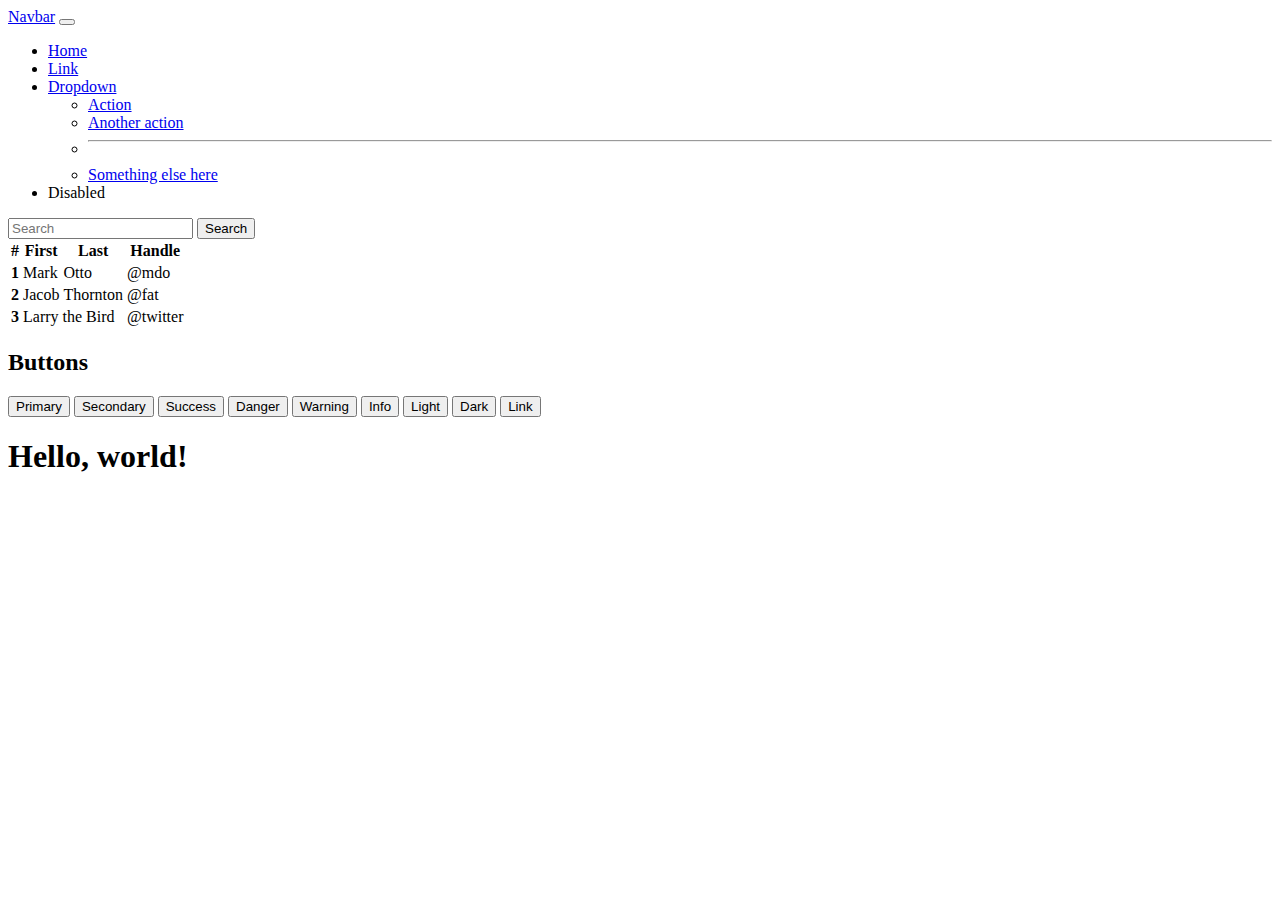
<file: index.html>
<!doctype html>
<html lang="en">
  <head>
    <!-- Required meta tags -->
    <meta charset="utf-8">
    <meta name="viewport" content="width=device-width, initial-scale=1">

    <!-- Bootstrap CSS -->
    <link href="https://cdn.jsdelivr.net/npm/bootstrap@5.1.3/dist/css/bootstrap.min.css" rel="stylesheet" integrity="sha384-1BmE4kWBq78iYhFldvKuhfTAU6auU8tT94WrHftjDbrCEXSU1oBoqyl2QvZ6jIW3" crossorigin="anonymous">

    <title>Hello, world!</title>
  </head>
  <body>
<!-- nav-bar -->
<nav class="navbar navbar-expand-lg navbar-light bg-light">
    <div class="container-fluid">
      <a class="navbar-brand" href="#">Navbar</a>
      <button class="navbar-toggler" type="button" data-bs-toggle="collapse" data-bs-target="#navbarSupportedContent" aria-controls="navbarSupportedContent" aria-expanded="false" aria-label="Toggle navigation">
        <span class="navbar-toggler-icon"></span>
      </button>
      <div class="collapse navbar-collapse" id="navbarSupportedContent">
        <ul class="navbar-nav me-auto mb-2 mb-lg-0">
          <li class="nav-item">
            <a class="nav-link active" aria-current="page" href="#">Home</a>
          </li>
          <li class="nav-item">
            <a class="nav-link" href="#">Link</a>
          </li>
          <li class="nav-item dropdown">
            <a class="nav-link dropdown-toggle" href="#" id="navbarDropdown" role="button" data-bs-toggle="dropdown" aria-expanded="false">
              Dropdown
            </a>
            <ul class="dropdown-menu" aria-labelledby="navbarDropdown">
              <li><a class="dropdown-item" href="#">Action</a></li>
              <li><a class="dropdown-item" href="#">Another action</a></li>
              <li><hr class="dropdown-divider"></li>
              <li><a class="dropdown-item" href="#">Something else here</a></li>
            </ul>
          </li>
          <li class="nav-item">
            <a class="nav-link disabled">Disabled</a>
          </li>
        </ul>
        <form class="d-flex">
          <input class="form-control me-2" type="search" placeholder="Search" aria-label="Search">
          <button class="btn btn-outline-success" type="submit">Search</button>
        </form>
      </div>
    </div>
  </nav>
  <!--table-->
  <table class="table">
    <thead class="table-dark">
      <tr>
        <th scope="col">#</th>
        <th scope="col">First</th>
        <th scope="col">Last</th>
        <th scope="col">Handle</th>
      </tr>
    </thead>
    <tbody>
      <tr>
        <th scope="row">1</th>
        <td>Mark</td>
        <td>Otto</td>
        <td>@mdo</td>
      </tr>
      <tr>
        <th scope="row">2</th>
        <td>Jacob</td>
        <td>Thornton</td>
        <td>@fat</td>
      </tr>
      <tr>
        <th scope="row">3</th>
        <td colspan="2">Larry the Bird</td>
        <td>@twitter</td>
      </tr>
    </tbody>
  </table>

  <!-- 버튼 -->
  <h2>Buttons</h2>
  <button type="button" class="btn btn-primary">Primary</button>
<button type="button" class="btn btn-secondary">Secondary</button>
<button type="button" class="btn btn-success">Success</button>
<button type="button" class="btn btn-danger">Danger</button>
<button type="button" class="btn btn-warning">Warning</button>
<button type="button" class="btn btn-info">Info</button>
<button type="button" class="btn btn-light">Light</button>
<button type="button" class="btn btn-dark">Dark</button>

<button type="button" class="btn btn-link">Link</button>

  

    <h1>Hello, world!</h1>

    <!-- Optional JavaScript; choose one of the two! -->

    <!-- Option 1: Bootstrap Bundle with Popper -->
    <script src="https://cdn.jsdelivr.net/npm/bootstrap@5.1.3/dist/js/bootstrap.bundle.min.js" integrity="sha384-ka7Sk0Gln4gmtz2MlQnikT1wXgYsOg+OMhuP+IlRH9sENBO0LRn5q+8nbTov4+1p" crossorigin="anonymous"></script>

    <!-- Option 2: Separate Popper and Bootstrap JS -->
    <!--
    <script src="https://cdn.jsdelivr.net/npm/@popperjs/core@2.10.2/dist/umd/popper.min.js" integrity="sha384-7+zCNj/IqJ95wo16oMtfsKbZ9ccEh31eOz1HGyDuCQ6wgnyJNSYdrPa03rtR1zdB" crossorigin="anonymous"></script>
    <script src="https://cdn.jsdelivr.net/npm/bootstrap@5.1.3/dist/js/bootstrap.min.js" integrity="sha384-QJHtvGhmr9XOIpI6YVutG+2QOK9T+ZnN4kzFN1RtK3zEFEIsxhlmWl5/YESvpZ13" crossorigin="anonymous"></script>
    -->
  </body>
</html>
</file>
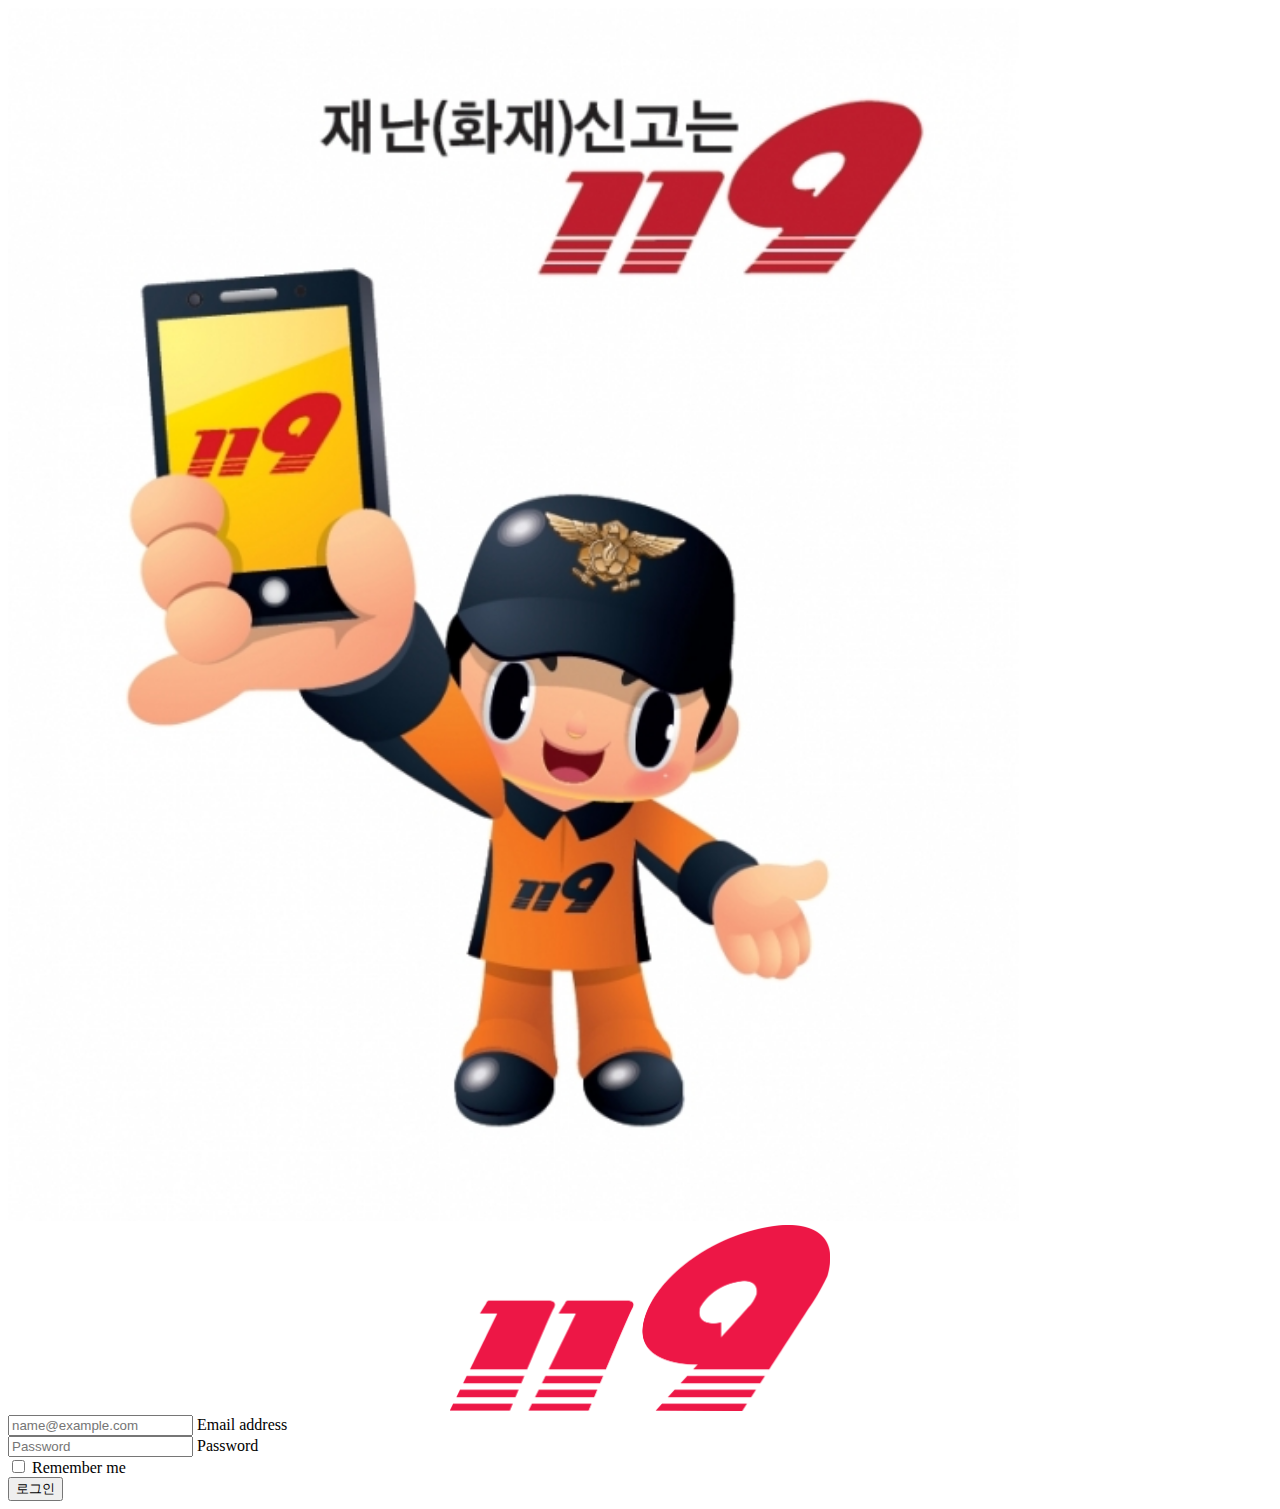
<file: login3.html>
<!doctype html>
<html lang="en">
  <head>
    <title>SSA_login_form</title>
    <meta charset="utf-8">
    <meta name="viewport" content="width=device-width, initial-scale=1">

    <!-- Bootstrap CSS -->
    <link href="https://cdn.jsdelivr.net/npm/bootstrap@5.1.3/dist/css/bootstrap.min.css" rel="stylesheet" integrity="sha384-1BmE4kWBq78iYhFldvKuhfTAU6auU8tT94WrHftjDbrCEXSU1oBoqyl2QvZ6jIW3" crossorigin="anonymous">
    <link rel="stylesheet" type="text/css" href="style.css">
    
  </head>
  <body>
   <!-- start -->
   <div class="container">
    <div class="row content">
      
        <div class="col-md-6 mb-3">
            <img class="mb-4" src="./img/119char.jpg" alt="" width="80%" height="80%" >
        </div>
      
      <div class="col-md-6">
          
<div style="text-align : center;">
        <img class="mb-4" src="./img/119 Logo.png" alt="" width="30%" height="30%">
</div>
        <main class="form-signin">
            <form>
              
              <div class="form-floating">
                <input type="email" class="form-control" id="floatingInput" placeholder="name@example.com">
                <label for="floatingInput">Email address</label>
              </div>
              <div class="form-floating">
                <input type="password" class="form-control" id="floatingPassword" placeholder="Password">
                <label for="floatingPassword">Password</label>
              </div>
          <!--  -->
              <div class="checkbox mb-3">
                <label>
                  <input type="checkbox" value="remember-me"> Remember me
                </label>
              </div>


              <!--  -->
              <button class="w-100 btn btn-danger btn-lg btn-primary" type="submit">로그인</button>
            </form>
          </main>




      </div>
    </div>
  </div>
   <!-- end -->





    <!-- Optional JavaScript; choose one of the two! -->

    <!-- Option 1: Bootstrap Bundle with Popper -->
    <script src="https://cdn.jsdelivr.net/npm/bootstrap@5.1.3/dist/js/bootstrap.bundle.min.js" integrity="sha384-ka7Sk0Gln4gmtz2MlQnikT1wXgYsOg+OMhuP+IlRH9sENBO0LRn5q+8nbTov4+1p" crossorigin="anonymous"></script>

    <!-- Option 2: Separate Popper and Bootstrap JS -->
    <!--
    <script src="https://cdn.jsdelivr.net/npm/@popperjs/core@2.10.2/dist/umd/popper.min.js" integrity="sha384-7+zCNj/IqJ95wo16oMtfsKbZ9ccEh31eOz1HGyDuCQ6wgnyJNSYdrPa03rtR1zdB" crossorigin="anonymous"></script>
    <script src="https://cdn.jsdelivr.net/npm/bootstrap@5.1.3/dist/js/bootstrap.min.js" integrity="sha384-QJHtvGhmr9XOIpI6YVutG+2QOK9T+ZnN4kzFN1RtK3zEFEIsxhlmWl5/YESvpZ13" crossorigin="anonymous"></script>
    -->
  </body>
</html>
</file>
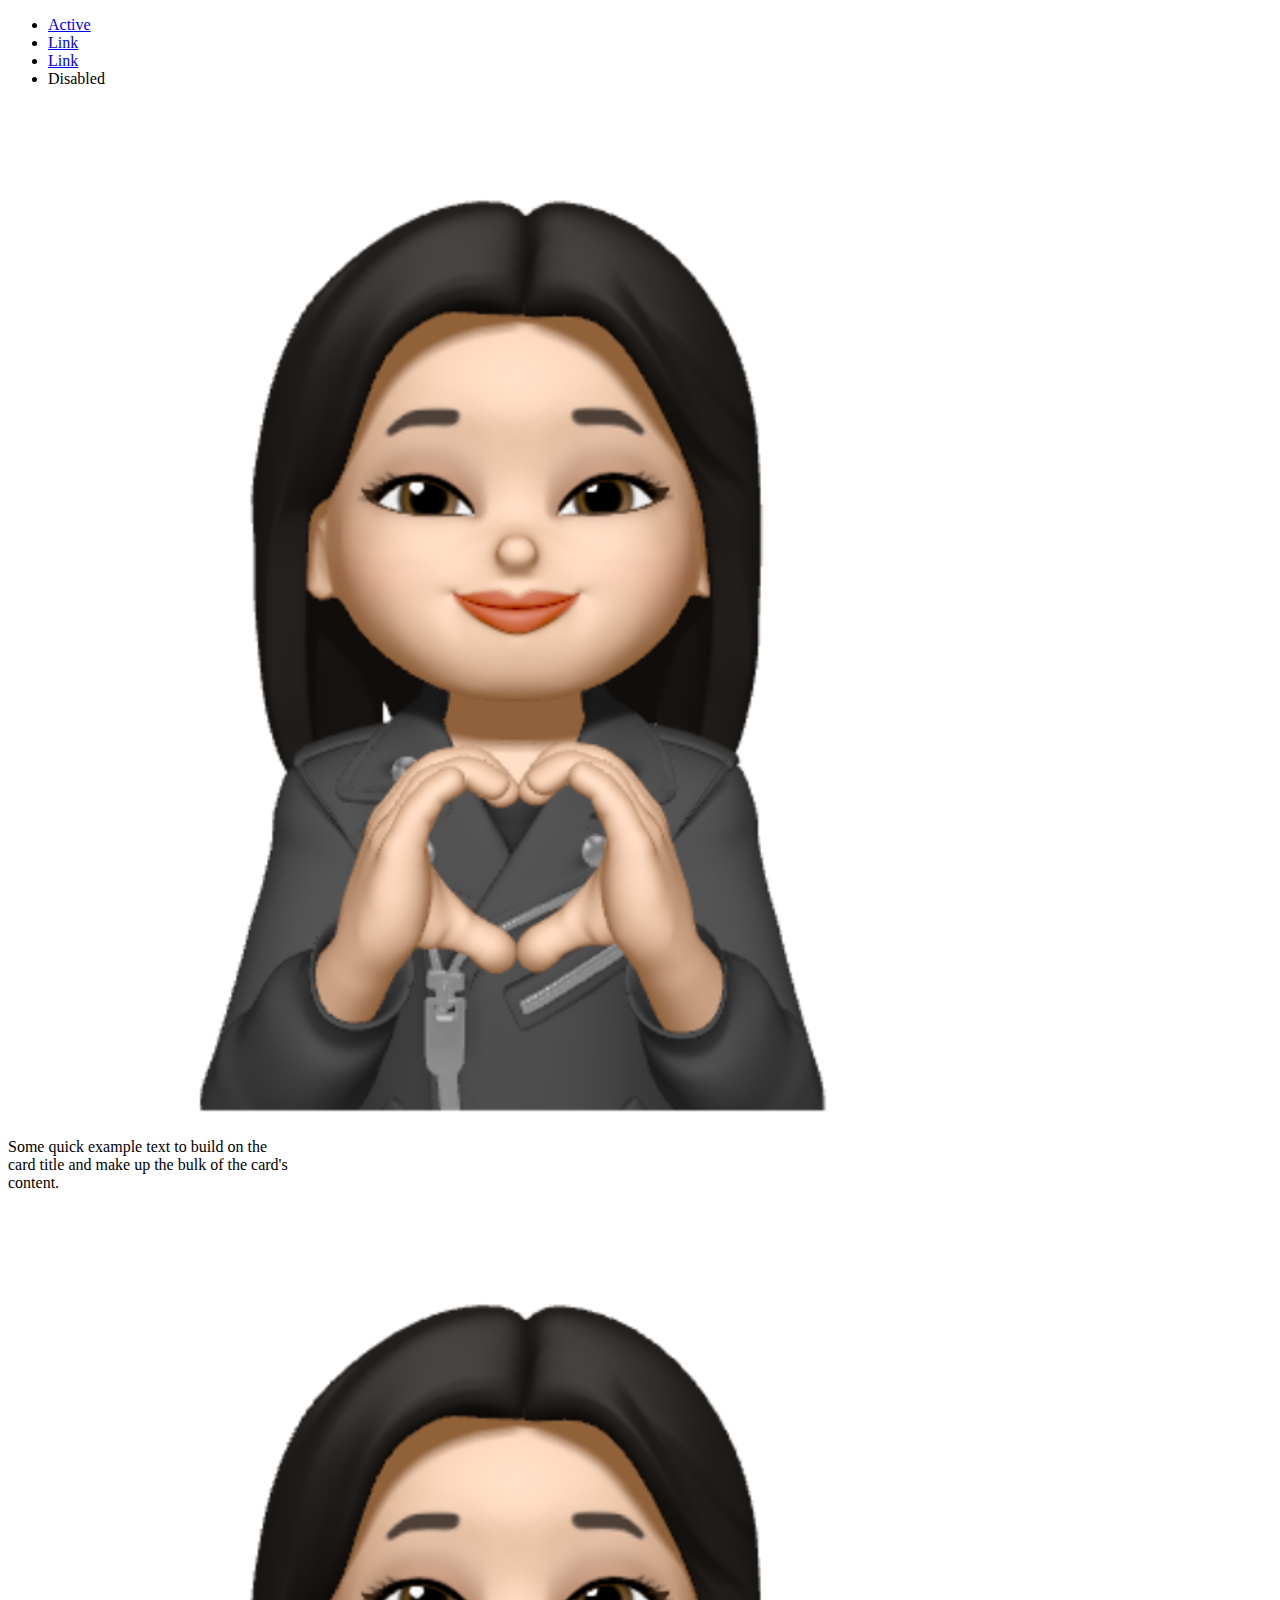
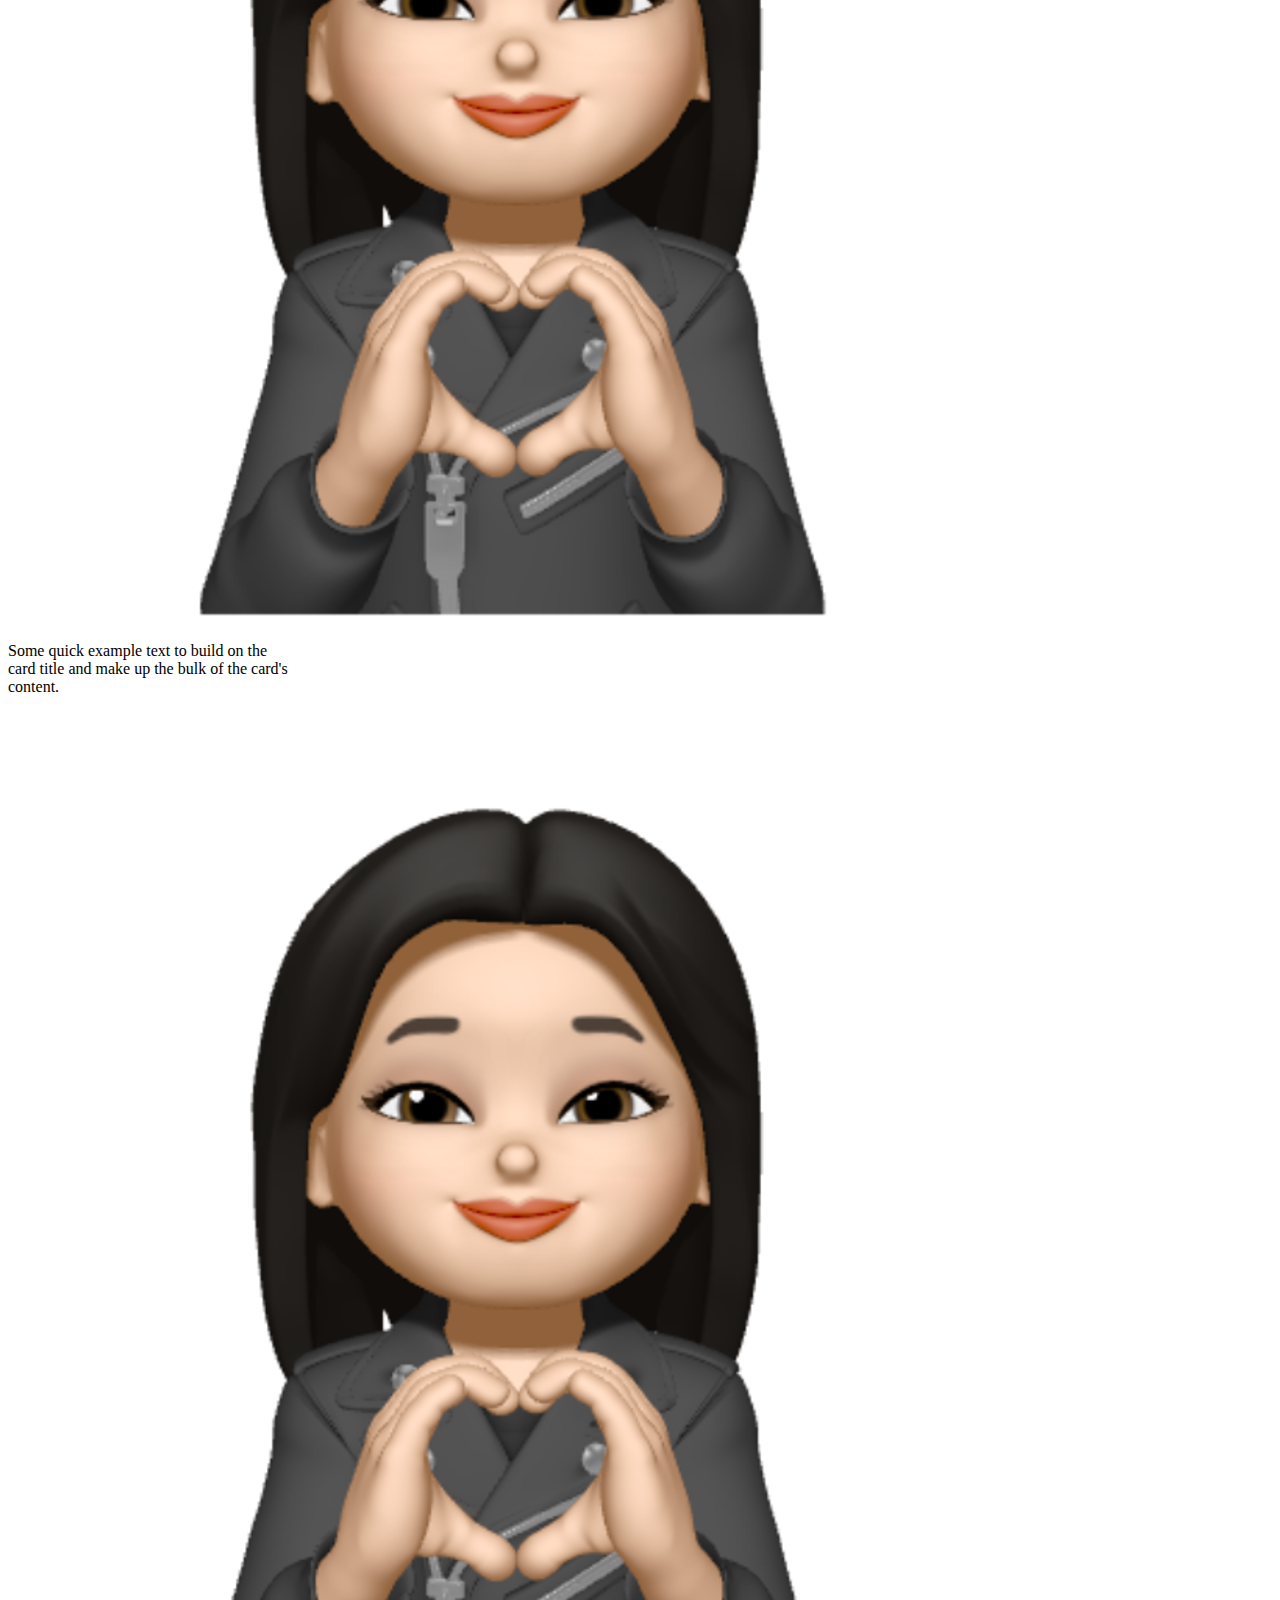
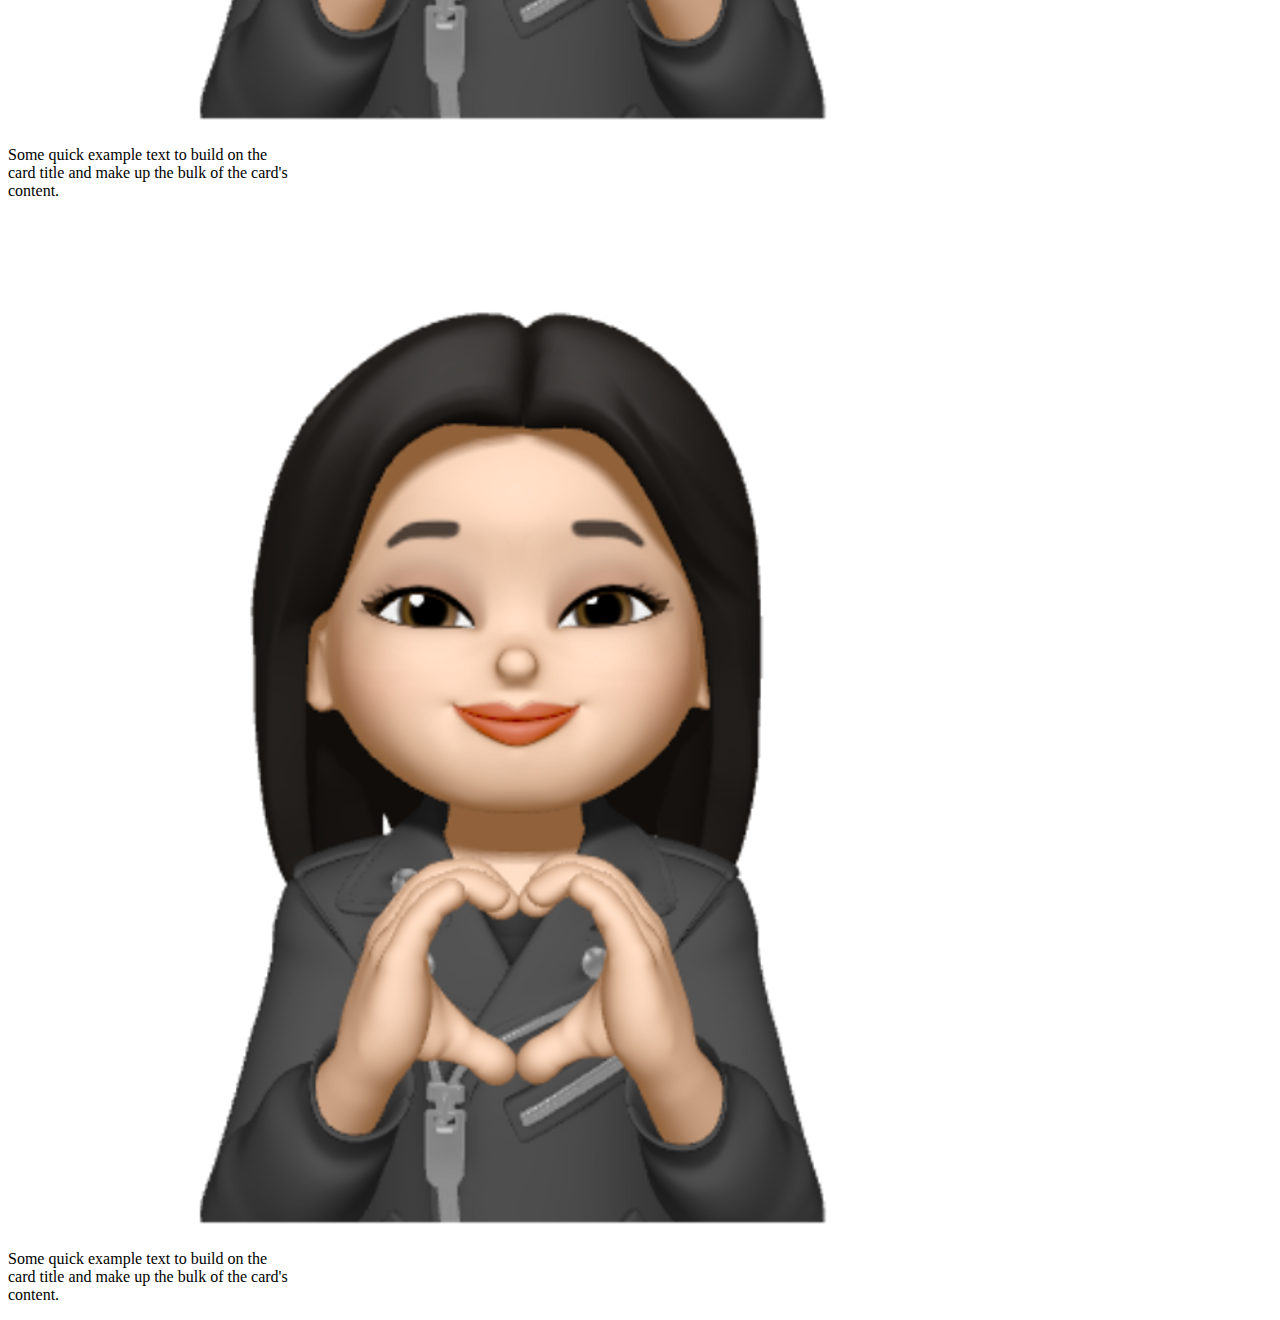
<file: user_status.html>
<!doctype html>
<html lang="en">
  <head>
    <!-- Required meta tags -->
    <meta charset="utf-8">
    <meta name="viewport" content="width=device-width, initial-scale=1">

    <!-- Bootstrap CSS -->
    <link href="https://cdn.jsdelivr.net/npm/bootstrap@5.1.3/dist/css/bootstrap.min.css" rel="stylesheet" integrity="sha384-1BmE4kWBq78iYhFldvKuhfTAU6auU8tT94WrHftjDbrCEXSU1oBoqyl2QvZ6jIW3" crossorigin="anonymous">

    <title>Hello, world!</title>
  </head>
  <body>

    <!-- nav -->
    <ul class="nav justify-content-center">
        <li class="nav-item">
          <a class="nav-link active" aria-current="page" href="#">Active</a>
        </li>
        <li class="nav-item">
          <a class="nav-link" href="#">Link</a>
        </li>
        <li class="nav-item">
          <a class="nav-link" href="#">Link</a>
        </li>
        <li class="nav-item">
          <a class="nav-link disabled">Disabled</a>
        </li>
      </ul>
    


    <!-- grid -->
    <div class="container">
        <div class="row">
          <div class="col-lg-3 col-md-6">
            <div class="card" style="width: 18rem;">
                <img src="./img/sujin2.png" class="card-img-top" alt="...">
                <div class="card-body">
                  <p class="card-text">Some quick example text to build on the card title and make up the bulk of the card's content.</p>
                </div>
              </div>
          </div>
          <div class="col-lg-3 col-md-6">
            <div class="card" style="width: 18rem;">
                <img src="./img/sujin2.png" class="card-img-top" alt="...">
                <div class="card-body">
                  <p class="card-text">Some quick example text to build on the card title and make up the bulk of the card's content.</p>
                </div>
              </div>
          </div>
          <div class="col-lg-3 col-md-6">
            <div class="card" style="width: 18rem;">
                <img src="./img/sujin2.png" class="card-img-top" alt="...">
                <div class="card-body">
                  <p class="card-text">Some quick example text to build on the card title and make up the bulk of the card's content.</p>
                </div>
              </div>
          </div>
          <div class="col-lg-3 col-md-6">
            <div class="card" style="width: 18rem;">
                <img src="./img/sujin2.png" class="card-img-top" alt="...">
                <div class="card-body">
                  <p class="card-text">Some quick example text to build on the card title and make up the bulk of the card's content.</p>
                </div>
              </div>
          </div>
        </div>
      </div>

    <!-- Optional JavaScript; choose one of the two! -->

    <!-- Option 1: Bootstrap Bundle with Popper -->
    <script src="https://cdn.jsdelivr.net/npm/bootstrap@5.1.3/dist/js/bootstrap.bundle.min.js" integrity="sha384-ka7Sk0Gln4gmtz2MlQnikT1wXgYsOg+OMhuP+IlRH9sENBO0LRn5q+8nbTov4+1p" crossorigin="anonymous"></script>

    <!-- Option 2: Separate Popper and Bootstrap JS -->
    <!--
    <script src="https://cdn.jsdelivr.net/npm/@popperjs/core@2.10.2/dist/umd/popper.min.js" integrity="sha384-7+zCNj/IqJ95wo16oMtfsKbZ9ccEh31eOz1HGyDuCQ6wgnyJNSYdrPa03rtR1zdB" crossorigin="anonymous"></script>
    <script src="https://cdn.jsdelivr.net/npm/bootstrap@5.1.3/dist/js/bootstrap.min.js" integrity="sha384-QJHtvGhmr9XOIpI6YVutG+2QOK9T+ZnN4kzFN1RtK3zEFEIsxhlmWl5/YESvpZ13" crossorigin="anonymous"></script>
    -->
  </body>
</html>
</file>
<file: style.css>
/* @import url('https://fonts.googleapis.com/css2?family=Poppins&display=swap');
body{
    font-family: 'Poppins', sans-serif;
    background-color: #ffffff;
}
.content{
    margin: 8%;
    background-color: #fff;
    padding: 8rem 1rem 2rem 1rem;
    box-shadow: 0 0 5px 5px rgba(0,0,0, .05);
}
.signin-text{
    font-style: normal;
    font-weight: 600 !important;

}
.form-control{
    display: block;
    width:100%;
    font-size: 1rem;
    font-weight: 400;
    line-height:1.5;
    border-color: #ac0000 !important;
    border-style: solid !important;
    border-width: 0 0 1px 0 !important;
    padding: 0px !important;
    color:#495057;
    height: auto;
    border-radius: 0;
    background-color: #fff;
    background-clip: padding-box;
}


.form-control:focus{

    color: #495057;
    background-color: #fff;
    border-color: #fff;
    outline: 0;
    box-shadow: none;
}
.birthday-section{
    padding: 15px;
}
.btn-class{
    border-color: #00ac96;
    color: #00ac96;
}
.btn-class:hover{
    background-color:  #00ac96;
    color: #fff;
} */
</file>
